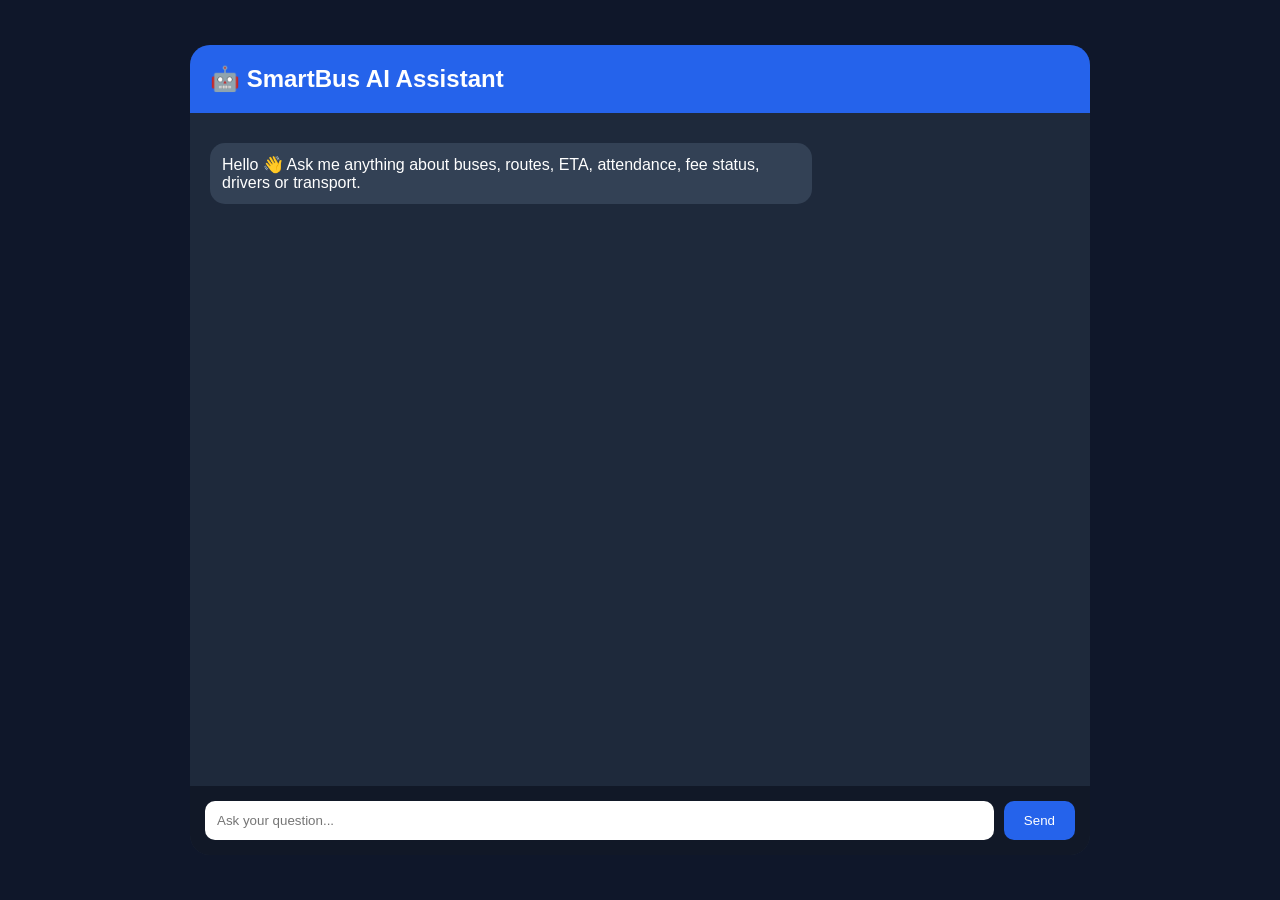
<file: frontend/ai.html>
<!DOCTYPE html>
<html lang="en">
<head>
<meta charset="UTF-8">
<meta name="viewport" content="width=device-width, initial-scale=1.0">
<title>SmartBus AI Assistant</title>

<style>

*{
margin:0;
padding:0;
box-sizing:border-box;
font-family:'Segoe UI',sans-serif;
}

body{
background:#0f172a;
height:100vh;
display:flex;
justify-content:center;
align-items:center;
}

.chat-container{
width:90%;
max-width:900px;
height:90vh;
background:#1e293b;
border-radius:20px;
overflow:hidden;
display:flex;
flex-direction:column;
}

.chat-header{
background:#2563eb;
padding:20px;
font-size:24px;
font-weight:bold;
color:white;
}

.chat-box{
flex:1;
padding:20px;
overflow-y:auto;
}

.user{
background:#2563eb;
color:white;
padding:12px;
border-radius:15px;
margin:10px 0;
margin-left:auto;
width:fit-content;
max-width:70%;
}

.bot{
background:#334155;
color:white;
padding:12px;
border-radius:15px;
margin:10px 0;
width:fit-content;
max-width:70%;
}

.chat-input{
display:flex;
padding:15px;
background:#111827;
}

.chat-input input{
flex:1;
padding:12px;
border:none;
border-radius:10px;
outline:none;
}

.chat-input button{
padding:12px 20px;
margin-left:10px;
background:#2563eb;
color:white;
border:none;
border-radius:10px;
cursor:pointer;
}

.chat-input button:hover{
background:#1d4ed8;
}

</style>

</head>

<body>

<div class="chat-container">

<div class="chat-header">
🤖 SmartBus AI Assistant
</div>

<div class="chat-box" id="chatBox">

<div class="bot">
Hello 👋 Ask me anything about buses, routes, ETA, attendance, fee status, drivers or transport.
</div>

</div>

<div class="chat-input">

<input
type="text"
id="userInput"
placeholder="Ask your question...">

<button onclick="sendMessage()">
Send
</button>

</div>

</div>

<script>

async function sendMessage(){

let input =
document.getElementById("userInput");

let message =
input.value.trim();

if(message=="") return;

let chatBox =
document.getElementById("chatBox");

chatBox.innerHTML += `
<div class="user">${message}</div>
`;

input.value="";

try{

let response =
await fetch(
"http://127.0.0.1:5000/chat",
{
method:"POST",
headers:{
"Content-Type":"application/json"
},
body:JSON.stringify({
message:message
})
}
);

let data =
await response.json();

chatBox.innerHTML += `
<div class="bot">${data.reply}</div>
`;

chatBox.scrollTop =
chatBox.scrollHeight;

}
catch(err){

chatBox.innerHTML += `
<div class="bot">
❌ Server Not Running
</div>
`;

}

}

document
.getElementById("userInput")
.addEventListener("keypress",function(e){

if(e.key==="Enter"){
sendMessage();
}

});

</script>

</body>
</html>
</file>
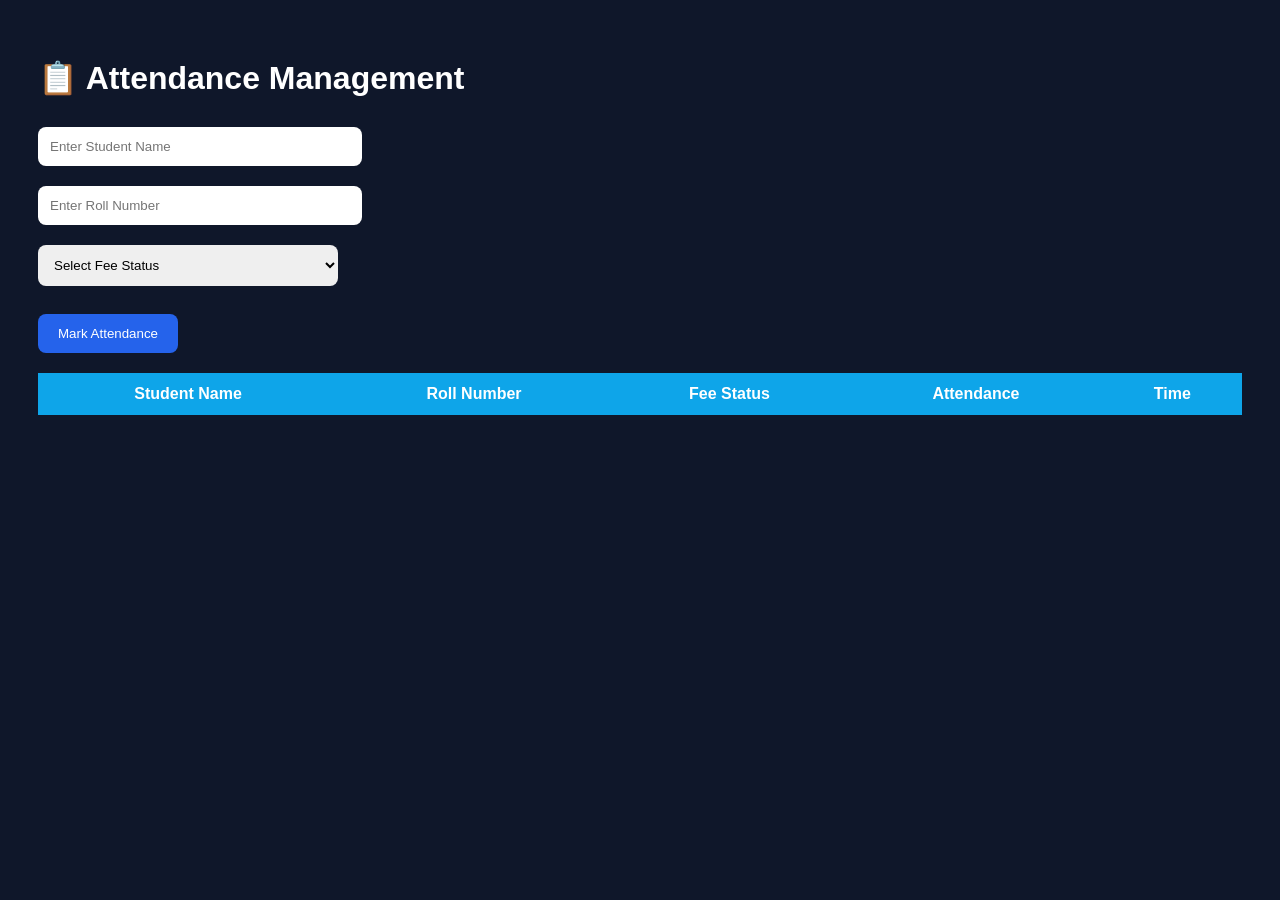
<file: frontend/attendance.html>
<!DOCTYPE html>
<html lang="en">
<head>
<meta charset="UTF-8">
<meta name="viewport" content="width=device-width, initial-scale=1.0">
<title>Attendance Management</title>

<style>

body{
background:#0f172a;
color:white;
font-family:Arial,sans-serif;
padding:30px;
}

h1{
margin-bottom:20px;
}

input,select{
width:300px;
padding:12px;
margin:10px 0;
border:none;
border-radius:8px;
}

button{
padding:12px 20px;
background:#2563eb;
color:white;
border:none;
border-radius:8px;
cursor:pointer;
}

table{
width:100%;
margin-top:20px;
border-collapse:collapse;
background:#1e293b;
}

th{
background:#0ea5e9;
padding:12px;
}

td{
padding:12px;
text-align:center;
border:1px solid #334155;
}

</style>

</head>
<body>

<h1>📋 Attendance Management</h1>

<input
type="text"
id="studentName"
placeholder="Enter Student Name">

<br>

<input
type="text"
id="rollNo"
placeholder="Enter Roll Number">

<br>

<select id="feeStatus">
<option value="">Select Fee Status</option>
<option>✅ Paid</option>
<option>❌ Unpaid</option>
</select>

<br><br>

<button onclick="markAttendance()">
Mark Attendance
</button>

<table>

<thead>
<tr>
<th>Student Name</th>
<th>Roll Number</th>
<th>Fee Status</th>
<th>Attendance</th>
<th>Time</th>
</tr>
</thead>

<tbody id="attendanceTable">

</tbody>

</table>

<script>

function markAttendance(){

let studentName =
document.getElementById("studentName").value;

let rollNo =
document.getElementById("rollNo").value;

let feeStatus =
document.getElementById("feeStatus").value;

if(studentName=="" || rollNo=="" || feeStatus==""){
alert("Please Fill All Fields");
return;
}

let currentTime =
new Date().toLocaleTimeString();

let table =
document.getElementById("attendanceTable");

table.innerHTML += `
<tr>
<td>${studentName}</td>
<td>${rollNo}</td>
<td>${feeStatus}</td>
<td>✅ Present</td>
<td>${currentTime}</td>
</tr>
`;

document.getElementById("studentName").value="";
document.getElementById("rollNo").value="";
document.getElementById("feeStatus").value="";

alert("Attendance Marked Successfully");

}

</script>

</body>
</html>
</file>
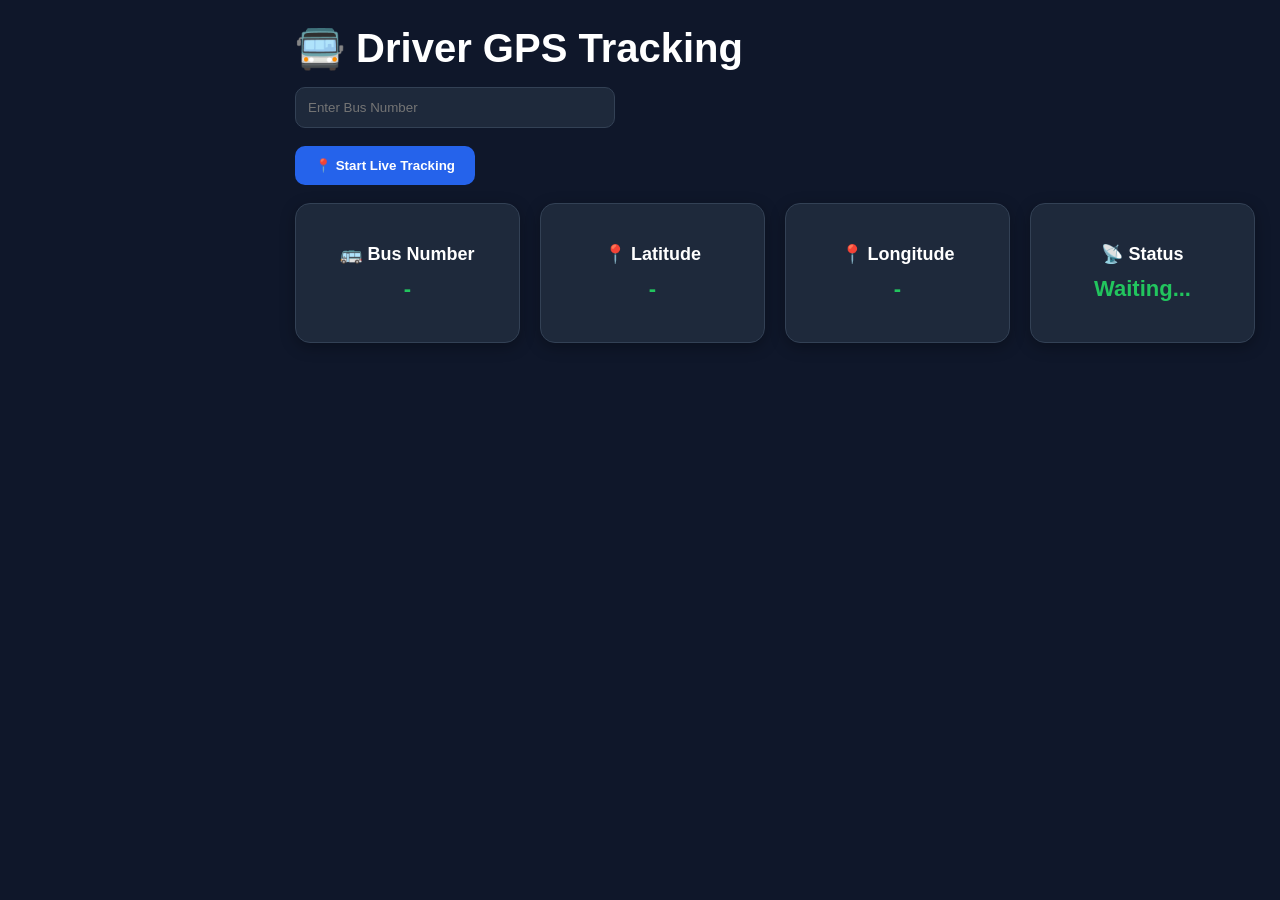
<file: frontend/drivers.html>
<!DOCTYPE html>
<html lang="en">

<head>
<meta charset="UTF-8">
<meta name="viewport" content="width=device-width, initial-scale=1.0">
<title>SmartBus AI Driver Panel</title>

<link rel="stylesheet" href="style.css">

</head>

<body>

<div class="main">

<h1>🚍 Driver GPS Tracking</h1>

<input
type="text"
id="busNo"
placeholder="Enter Bus Number">

<br><br>

<button onclick="startTracking()">
📍 Start Live Tracking
</button>

<br><br>

<div class="status-grid">

<div class="status-card">
<h3>🚌 Bus Number</h3>
<p id="showBus">-</p>
</div>

<div class="status-card">
<h3>📍 Latitude</h3>
<p id="showLat">-</p>
</div>

<div class="status-card">
<h3>📍 Longitude</h3>
<p id="showLng">-</p>
</div>

<div class="status-card">
<h3>📡 Status</h3>
<p id="trackStatus">Waiting...</p>
</div>

</div>

</div>

<script>

let trackingStarted = false;

function startTracking(){

if(trackingStarted){
alert("Tracking Already Running");
return;
}

let busNo =
document.getElementById("busNo").value;

if(busNo==""){
alert("Enter Bus Number");
return;
}

trackingStarted = true;

document.getElementById("showBus").innerHTML =
busNo;

document.getElementById("trackStatus").innerHTML =
"🟢 Live";

updateLocation(busNo);

setInterval(()=>{

updateLocation(busNo);

},10000);

}

function updateLocation(busNo){

navigator.geolocation.getCurrentPosition(

(position)=>{

let lat =
position.coords.latitude;

let lng =
position.coords.longitude;

document.getElementById("showLat").innerHTML =
lat.toFixed(6);

document.getElementById("showLng").innerHTML =
lng.toFixed(6);

fetch("http://127.0.0.1:5000/update_location",{

method:"POST",

headers:{
"Content-Type":"application/json"
},

body:JSON.stringify({

busNo:busNo,
lat:lat,
lng:lng

})

})

.then(response=>response.json())
.then(data=>{

console.log(data);

});

},

(error)=>{

console.log(error);

alert("GPS Permission Required");

},

{
enableHighAccuracy:true
}

);

}

</script>

</body>
</html>
</file>
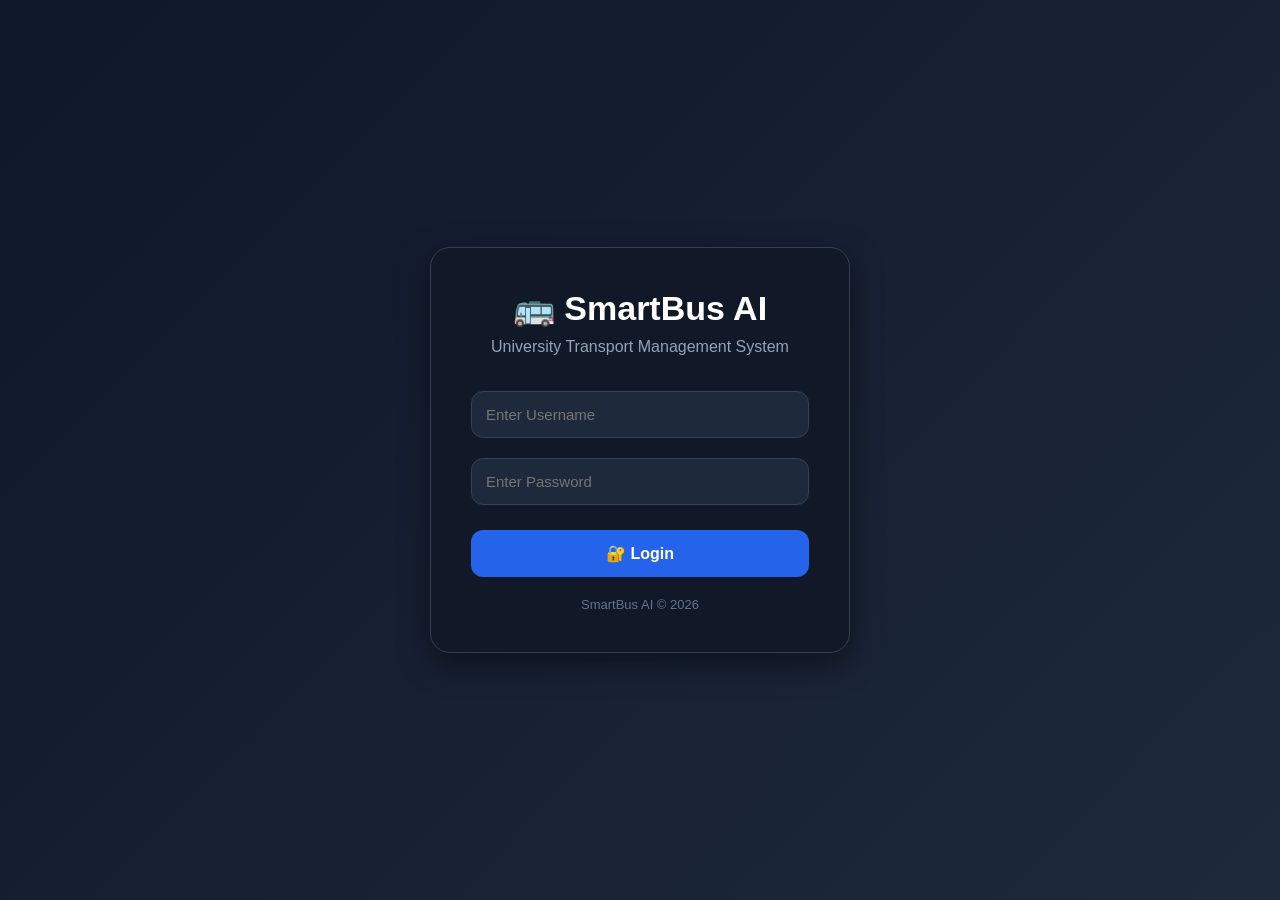
<file: frontend/login.html>
<!DOCTYPE html>
<html lang="en">

<head>

<meta charset="UTF-8">
<meta name="viewport" content="width=device-width, initial-scale=1.0">

<title>SmartBus AI Login</title>

<style>

*{
margin:0;
padding:0;
box-sizing:border-box;
font-family:'Segoe UI',sans-serif;
}

body{

height:100vh;

display:flex;

justify-content:center;

align-items:center;

background:linear-gradient(
135deg,
#0f172a,
#1e293b
);

}

.login-card{

width:420px;

background:#111827;

padding:40px;

border-radius:20px;

border:1px solid #334155;

box-shadow:0 10px 30px rgba(0,0,0,0.5);

text-align:center;

}

.login-card h1{

color:white;

margin-bottom:10px;

font-size:34px;

}

.login-card p{

color:#94a3b8;

margin-bottom:25px;

}

.login-card input{

width:100%;

padding:14px;

margin:10px 0;

border:none;

outline:none;

border-radius:12px;

background:#1e293b;

color:white;

border:1px solid #334155;

font-size:15px;

}

.login-card button{

width:100%;

padding:14px;

margin-top:15px;

background:#2563eb;

color:white;

border:none;

border-radius:12px;

cursor:pointer;

font-size:16px;

font-weight:bold;

transition:0.3s;

}

.login-card button:hover{

background:#1d4ed8;

transform:translateY(-2px);

}

.footer{

margin-top:20px;

color:#64748b;

font-size:13px;

}

</style>

</head>

<body>

<div class="login-card">

<h1>🚌 SmartBus AI</h1>

<p>
University Transport Management System
</p>

<input
type="text"
id="username"
placeholder="Enter Username">

<input
type="password"
id="password"
placeholder="Enter Password">

<button onclick="login()">
🔐 Login
</button>

<div class="footer">
SmartBus AI © 2026
</div>

</div>

<script>

function login(){

let user =
document.getElementById("username").value;

let pass =
document.getElementById("password").value;

if(user=="" || pass==""){

alert("Please Fill All Fields");

return;

}

localStorage.setItem(
"loggedIn",
"true"
);

localStorage.setItem(
"username",
user
);

window.location.href =
"index.html";

}

</script>

</body>
</html>
</file>
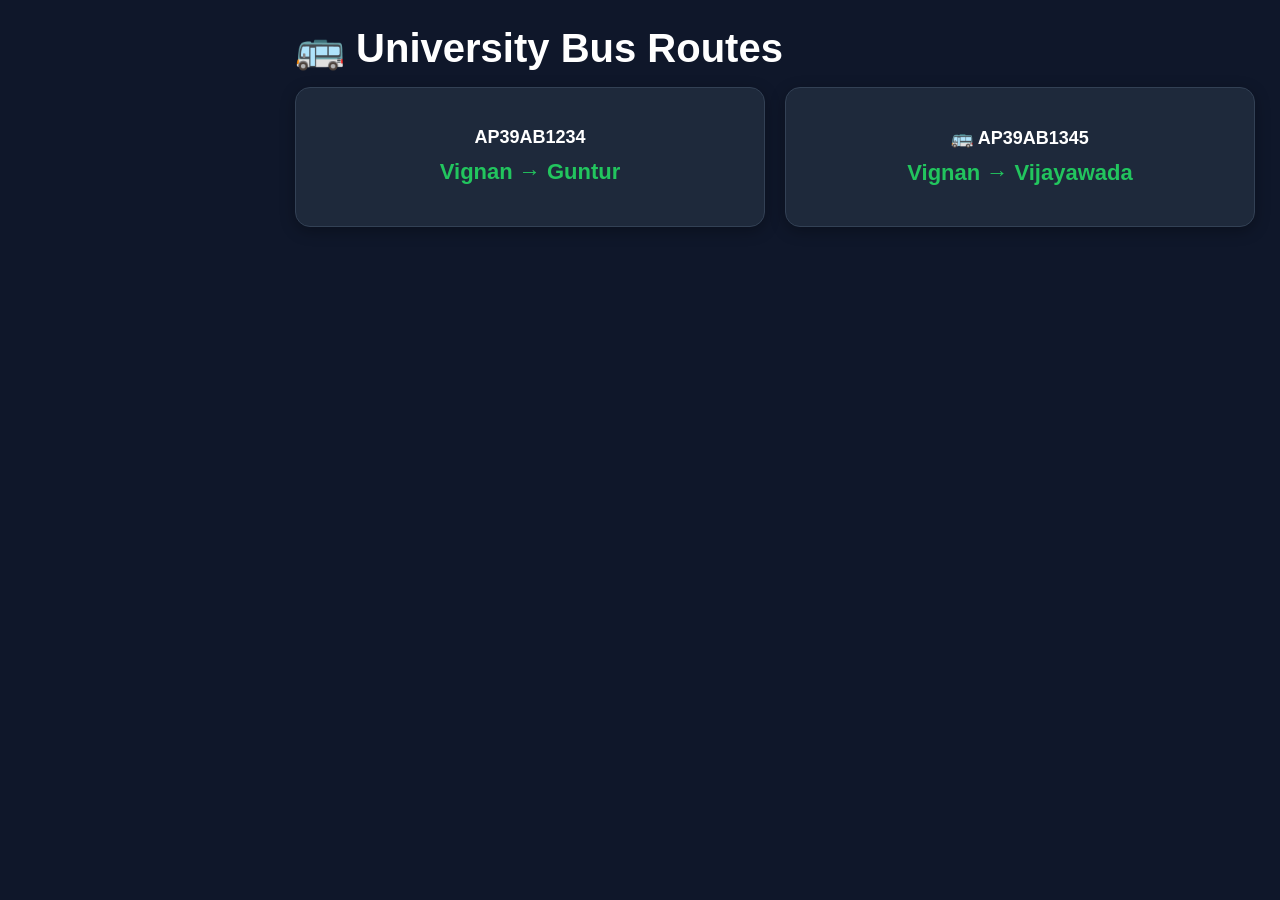
<file: frontend/routes.html>
<!DOCTYPE html>
<html lang="en">

<head>
<meta charset="UTF-8">
<title>Bus Routes</title>
<link rel="stylesheet" href="style.css">
</head>

<body>

<div class="main">

<h1>🚌 University Bus Routes</h1>

<div class="status-grid">

<div class="status-card">
<h3>AP39AB1234</h3>
<p>Vignan → Guntur</p>
</div>
<div class="status-card">
<h3>🚌 AP39AB1345</h3>
<p>Vignan → Vijayawada</p>
</div>







</div>
</div>

</body>
</html>
</file>
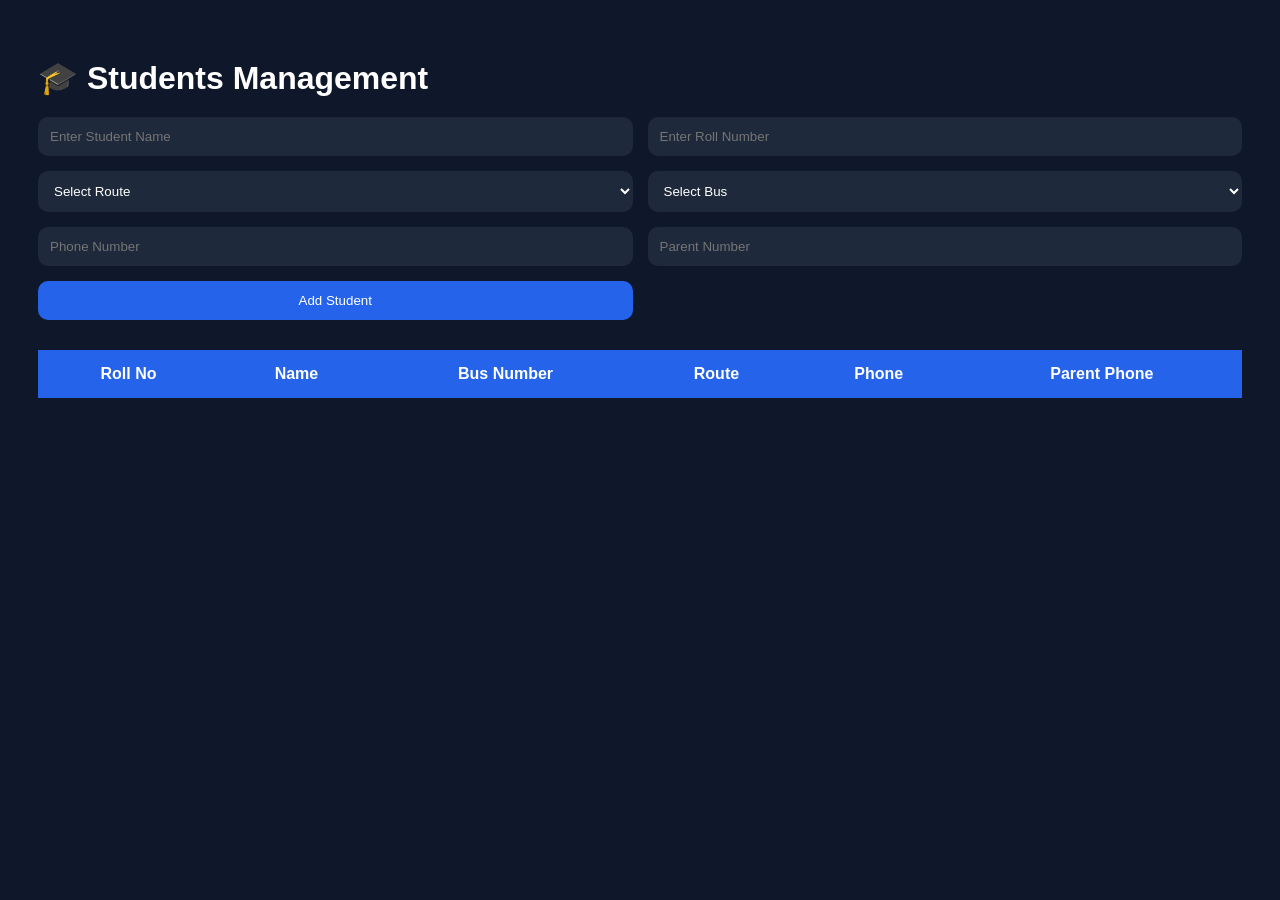
<file: frontend/students.html>
<!DOCTYPE html>
<html lang="en">

<head>
<meta charset="UTF-8">
<meta name="viewport" content="width=device-width, initial-scale=1.0">
<title>Students Management</title>

<style>

body{
background:#0f172a;
color:white;
font-family:Segoe UI,sans-serif;
padding:30px;
}

h1{
margin-bottom:20px;
}

.student-form{
display:grid;
grid-template-columns:repeat(2,1fr);
gap:15px;
margin-bottom:30px;
}

.student-form input,
.student-form select{
padding:12px;
border:none;
border-radius:10px;
background:#1e293b;
color:white;
}

.student-form button{
padding:12px;
background:#2563eb;
color:white;
border:none;
border-radius:10px;
cursor:pointer;
}

.student-table{
width:100%;
border-collapse:collapse;
background:#1e293b;
}

.student-table th{
background:#2563eb;
padding:15px;
}

.student-table td{
padding:15px;
text-align:center;
border-bottom:1px solid #334155;
}

</style>

</head>

<body>

<h1>🎓 Students Management</h1>

<div class="student-form">

<input type="text" id="studentName" placeholder="Enter Student Name">

<input type="text" id="rollNumber" placeholder="Enter Roll Number">

<select id="route">
<option value="">Select Route</option>
<option>Guntur</option>
<option>Narasaraopet</option>
<option>Tenali</option>
<option>Mangalagiri</option>
</select>

<select id="bus">
<option value="">Select Bus</option>
<option>AP39AB1234</option>
<option>AP39AB1235</option>
<option>AP39AB1236</option>
</select>

<input type="text" id="phone" placeholder="Phone Number">

<input type="text" id="parentPhone" placeholder="Parent Number">

<button onclick="registerStudent()">
Add Student
</button>

</div>

<table class="student-table">

<thead>
<tr>
<th>Roll No</th>
<th>Name</th>
<th>Bus Number</th>
<th>Route</th>
<th>Phone</th>
<th>Parent Phone</th>
</tr>
</thead>

<tbody id="studentTableBody">

</tbody>

</table>

<script>

function registerStudent(){

let name =
document.getElementById("studentName").value;

let roll =
document.getElementById("rollNumber").value;

let route =
document.getElementById("route").value;

let bus =
document.getElementById("bus").value;

let phone =
document.getElementById("phone").value;

let parent =
document.getElementById("parentPhone").value;

if(
name=="" ||
roll=="" ||
route=="" ||
bus=="" ||
phone=="" ||
parent==""
){
alert("Fill All Fields");
return;
}

let table =
document.getElementById("studentTableBody");

table.innerHTML += `
<tr>
<td>${roll}</td>
<td>${name}</td>
<td>${bus}</td>
<td>${route}</td>
<td>${phone}</td>
<td>${parent}</td>
</tr>
`;

document.getElementById("studentName").value="";
document.getElementById("rollNumber").value="";
document.getElementById("route").value="";
document.getElementById("bus").value="";
document.getElementById("phone").value="";
document.getElementById("parentPhone").value="";

}

</script>

</body>
</html>
</file>
<file: frontend/style.css>
*{
margin:0;
padding:0;
box-sizing:border-box;
font-family:'Segoe UI',sans-serif;
}

/* BODY */

body{
background:#0f172a;
color:white;
display:flex;
}

/* SIDEBAR */

.sidebar{
width:250px;
height:100vh;
background:#111827;
padding:20px;
position:fixed;
left:0;
top:0;
overflow-y:auto;
border-right:1px solid #334155;
}

.sidebar h2{
margin-bottom:20px;
}

.sidebar ul{
list-style:none;
}

.sidebar li{
padding:15px;
margin-bottom:10px;
background:#1f2937;
border-radius:12px;
cursor:pointer;
transition:0.3s;
}

.sidebar li:hover{
background:#334155;
transform:translateX(5px);
}

/* MAIN */

.main{
margin-left:270px;
padding:25px;
width:calc(100% - 270px);
}

h1{
font-size:40px;
font-weight:bold;
margin-bottom:15px;
color:white;
}

/* GRID */

.cards,
.analytics,
.status-grid{
display:grid;
grid-template-columns:repeat(auto-fit,minmax(220px,1fr));
gap:20px;
margin-bottom:25px;
}

/* CARD DESIGN */

.card,
.box,
.status-card{
background:#1e293b;

min-height:140px;
width:100%;

display:flex;
flex-direction:column;
justify-content:center;
align-items:center;

padding:15px;

border-radius:15px;
border:1px solid #334155;

box-shadow:0 4px 15px rgba(0,0,0,0.3);

transition:all 0.3s ease;
}

.card:hover,
.box:hover,
.status-card:hover{
transform:translateY(-5px);
box-shadow:0 8px 20px rgba(59,130,246,0.3);
}

.card h3,
.box h3,
.status-card h3{
font-size:18px;
margin-bottom:10px;
color:white;
text-align:center;
}

.card p,
.box p,
.status-card p{
font-size:22px;
font-weight:700;
color:#22c55e;
text-align:center;
line-height:1.3;
overflow-wrap:break-word;
}

/* MAP */

#map,
#trackingMap{
width:100%;
height:500px;

border-radius:20px;

margin-top:20px;
margin-bottom:25px;

overflow:hidden;

border:2px solid #334155;

box-shadow:0 8px 25px rgba(0,0,0,0.35);
}

/* INPUTS */

input[type="text"]{
padding:12px;
width:320px;
border:none;
outline:none;
border-radius:10px;
background:#1e293b;
color:white;
border:1px solid #334155;
}

button{
padding:12px 20px;
background:#2563eb;
color:white;
border:none;
border-radius:10px;
cursor:pointer;
font-weight:600;
transition:0.3s;
}

button:hover{
background:#1d4ed8;
}

/* NOTIFICATION */

.notification-box{
background:#1e293b;
padding:20px;
border-radius:15px;
margin-bottom:25px;
border:1px solid #334155;
}

.notification-box ul{
padding-left:20px;
margin-top:10px;
}

.notification-box li{
margin-bottom:10px;
}

/* AI BOX */

.ai-box{
background:#1e293b;
padding:20px;
border-radius:15px;
margin-bottom:25px;
border:1px solid #334155;
}

#response{
margin-top:10px;
padding:15px;
background:#111827;
border-radius:10px;
}

/* POPUP */

#popupPanel{
display:none;
}

.popup{
background:#111827;
padding:30px;
border-radius:15px;
width:400px;
text-align:center;
border:1px solid #334155;
}

/* RESPONSIVE */

@media(max-width:768px){

.sidebar{
display:none;
}

.main{
margin-left:0;
width:100%;
}

.cards,
.analytics,
.status-grid{
grid-template-columns:1fr;
}

#map,
#trackingMap{
height:300px;
}

input[type="text"]{
width:100%;
margin-bottom:10px;
}

}
#popupPanel{
position:fixed;
top:0;
left:0;
width:100%;
height:100%;
background:rgba(0,0,0,0.6);
display:none;
justify-content:center;
align-items:center;
z-index:9999;
}

/* =========================
   SOS / AI POPUP
========================= */

.popup{

background:rgba(15,23,42,0.98);

backdrop-filter:blur(12px);

padding:25px;

width:420px;

border-radius:20px;

border:1px solid #334155;

box-shadow:0 10px 40px rgba(0,0,0,0.5);

text-align:center;

}

.popup h2{

color:#f8fafc;

font-size:28px;

margin-bottom:20px;

}

.popup button{

width:100%;

padding:14px;

margin:8px 0;

background:#1e293b;

color:#e2e8f0;

border:1px solid #334155;

border-radius:12px;

cursor:pointer;

font-size:16px;

font-weight:600;

transition:0.3s;

}

.popup button:hover{

background:#2563eb;

transform:translateX(5px);

}

/* =========================
   SETTINGS PANEL
========================= */

.settingsPanel{

position:fixed;

left:260px;

top:120px;

width:280px;

background:rgba(15,23,42,0.98);

backdrop-filter:blur(12px);

padding:20px;

border-radius:18px;

border:1px solid #334155;

box-shadow:0 8px 30px rgba(0,0,0,0.45);

z-index:9999;

}

.settingsPanel h3{

text-align:center;

color:#f8fafc;

margin-bottom:15px;

font-size:22px;

}

.settingsPanel button{

width:100%;

padding:12px;

margin:8px 0;

background:#1e293b;

color:#e2e8f0;

border:1px solid #334155;

border-radius:10px;

cursor:pointer;

font-size:15px;

transition:0.3s;

}

.settingsPanel button:hover{

background:#2563eb;

transform:translateX(5px);

}
</file>
